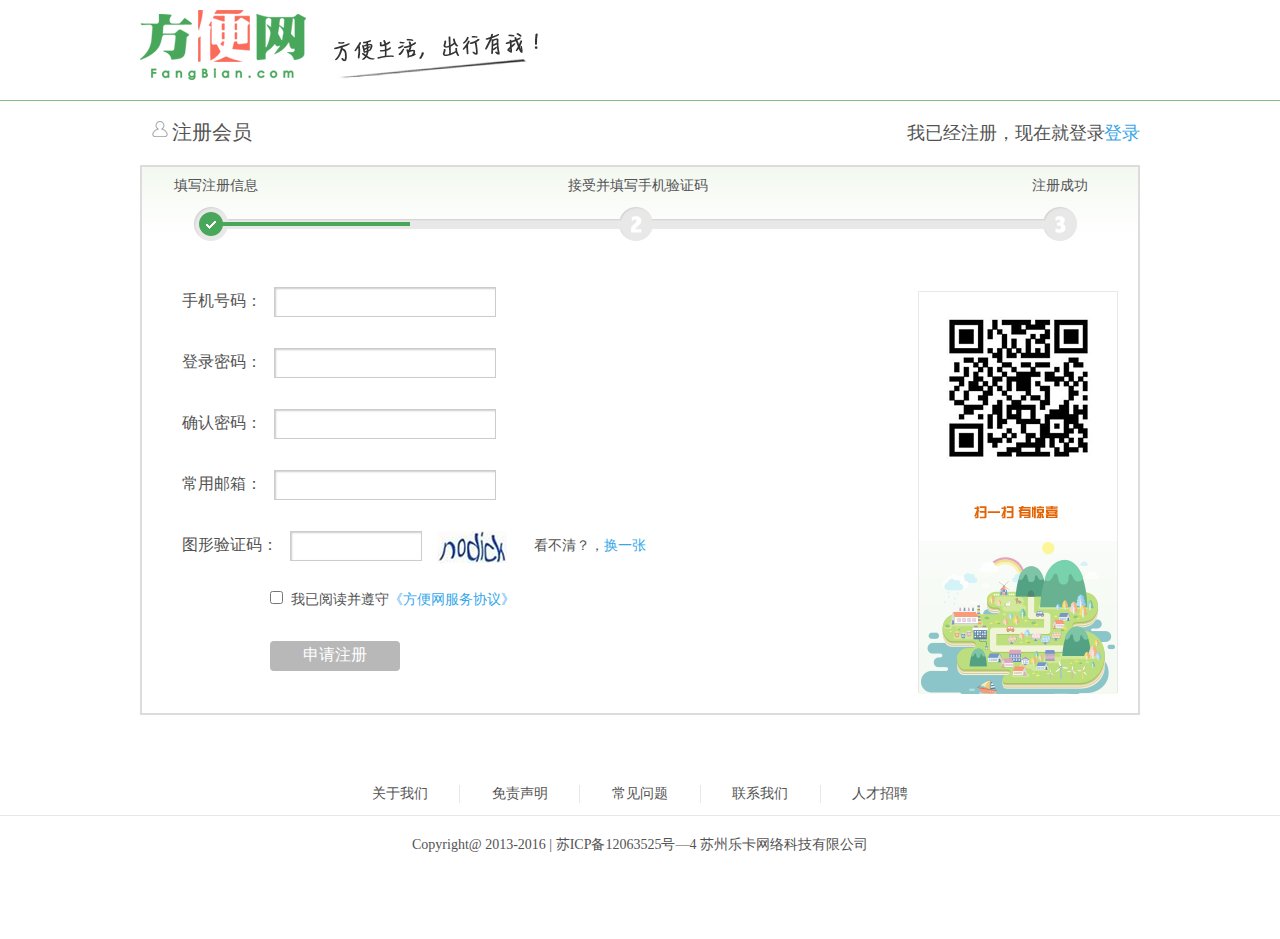
<file: index.html>
<!DOCTYPE html>
<html>

<head>
    <meta charset="utf-8">
    <meta name=“renderer” content=“webkit”>
    <!--html打开强制为极速模式 -->
    <meta http-equiv=“X-UA-Compatible” content=“IE=edge,chrome=1”>
    <!--避免IE使用兼容模式-->
    <title>方便网</title>
    <link rel="stylesheet" href="css/common.css">
    <link rel="stylesheet" href="css/style.css">
    <script src="js/main.js" type="text/javascript"></script>
</head>

<body>
    <header>
        <div>
            <img src="images/logo.png" alt="">
            <img src="images/logo1.png" alt="">
        </div>
    </header>
    <!-- title -->
    <div class="title">
        <div class="title_content">
            <img src="images/icon9_1.png" alt="">
            <h3>注册会员</h3>
            <span>我已经注册，现在就登录</span>
            <a onclick="show()">登录</a>
        </div>
    </div>
    <!-- login_window -->
    <div class="login_window">
        <div>
            <div class="login_progress">
                <span>填写注册信息</span>
                <span>接受并填写手机验证码</span>
                <span>注册成功</span>
                <img src="images/regis1.png" alt="">
                <img src="images/regis3.png" alt="">
                <img src="images/regis4.png" alt="">
            </div>
            <div class="login_btn">
                <form action="verity.html" name="form" id="form">
                    <ul>
                        <li>
                            <label for="phone">手机号码：</label>
                            <input type="text" id="phone" name="phone" onblur="checkPhone()">
                            <div id="phoneInfo1"><img src="images/icon21_1.png" alt=""></div>
                            <div id="phoneInfo2"><img src="images/icon35.png" alt="">
                            </div>
                            <div id="phoneInfo3">
                                手机号码输入有误
                            </div>
                        </li>
                        <li>
                            <label for="password">登录密码：</label>
                            <input type="password" id="password" name="password" onblur="checkPassword()">
                            <div id="pwdInfo1"><img src="images/icon21_1.png" alt=""></div>
                            <div id="pwdInfo2"><img src="images/icon35.png" alt="">
                            </div>
                            <div id="pwdInfo3">
                                密码输入有误
                            </div>
                        </li>
                        <li>
                            <label for="repwd">确认密码：</label>
                            <input type="password" id="repwd" name="repwd" onblur="checkRepwd()">
                            <div id="repwdInfo1"><img src="images/icon21_1.png" alt=""></div>
                            <div id="repwdInfo2"><img src="images/icon35.png" alt="">
                            </div>
                            <div id="repwdInfo3">
                                密码输入有误
                            </div>
                        </li>
                        <li>
                            <label for="email">常用邮箱：</label>
                            <input type="email" id="email" name="email" onblur="checkEmail()">
                            <div id="emailInfo1"><img src="images/icon21_1.png" alt=""></div>
                            <div id="emailInfo2"><img src="images/icon35.png" alt="" id="">
                            </div>
                            <div id="emailInfo3">
                                邮箱输入有误
                            </div>
                        </li>
                        <li>
                            <label for="code">图形验证码：</label>
                            <input type="text" id="code" name="code">
                            <div class="codeImg"><img src="images/icon36.png" alt=""></div>
                            <div class="changeCode">看不清？，<a href="">换一张</a></div>
                        </li>
                        <li>
                            <input type="checkbox" id="check">
                            <label for="check">我已阅读并遵守</label><a href="">《方便网服务协议》</a></li>
                        <li>
                            <input type="button" value="申请注册" class="submit" id="submit1">
                        </li>
                    </ul>
                </form>
            </div>
            <div class="login_img">
                <img src="images/webchat.png" alt="">
                <img src="images/regis7.png" alt="">
                <img src="images/regis6.png" alt="">
            </div>
        </div>
    </div>
    <!-- aboutUs -->
    <div class="aboutUs">
        <div>
            <ul>
                <li>关于我们</li>
                <li>免责声明</li>
                <li>常见问题</li>
                <li>联系我们</li>
                <li>人才招聘</li>
            </ul>
        </div>
    </div>
    <!-- footer -->
    <footer>
        <div class="foot">
            <p>Copyright@ 2013-2016 | 苏ICP备12063525号—4 苏州乐卡网络科技有限公司</p>
        </div>
    </footer>
    <!-- <div><input type="" name="" value="测试" onclick="doTest()"></div> -->
    <!-- 灰色背景 -->
    <div class="bg" id="bg">
    </div>
    <div class="process" id="process">
        正在跳转请稍后
    </div>
    <!-- 登录窗口 -->
    <div class="login" id="login">
        <div class="login_head">
            <div id="pwdlogin" onclick="pwdlogin()">密码登录</div>
            <div id="telelogin" onclick="telelogin()">手机验证码登录</div>
        </div>
        <div class="pwdLogin" id="pwdContent">
            <input type="text" name="phone1" id="phone1" placeholder="手机号">
            <br>
            <input type="password" name="password1" id="password1" placeholder="密码">
            <br>
            <input type="checkbox" name="auto" id="auto">
            <label for="auto">自动登录
            </label>
            <a href="index.html">忘记密码？</a>
            <br>
            <input type="button" value="登录" onclick="doLogin()">
        </div>
        <div class="teleLogin" id="teleContent">
            <img src="images/tele.jpg" alt="">
        </div>
        <p>还不是方便网会员？<a href="index.html">免费注册</a></p>
    </div>
</body>

</html>
</file>
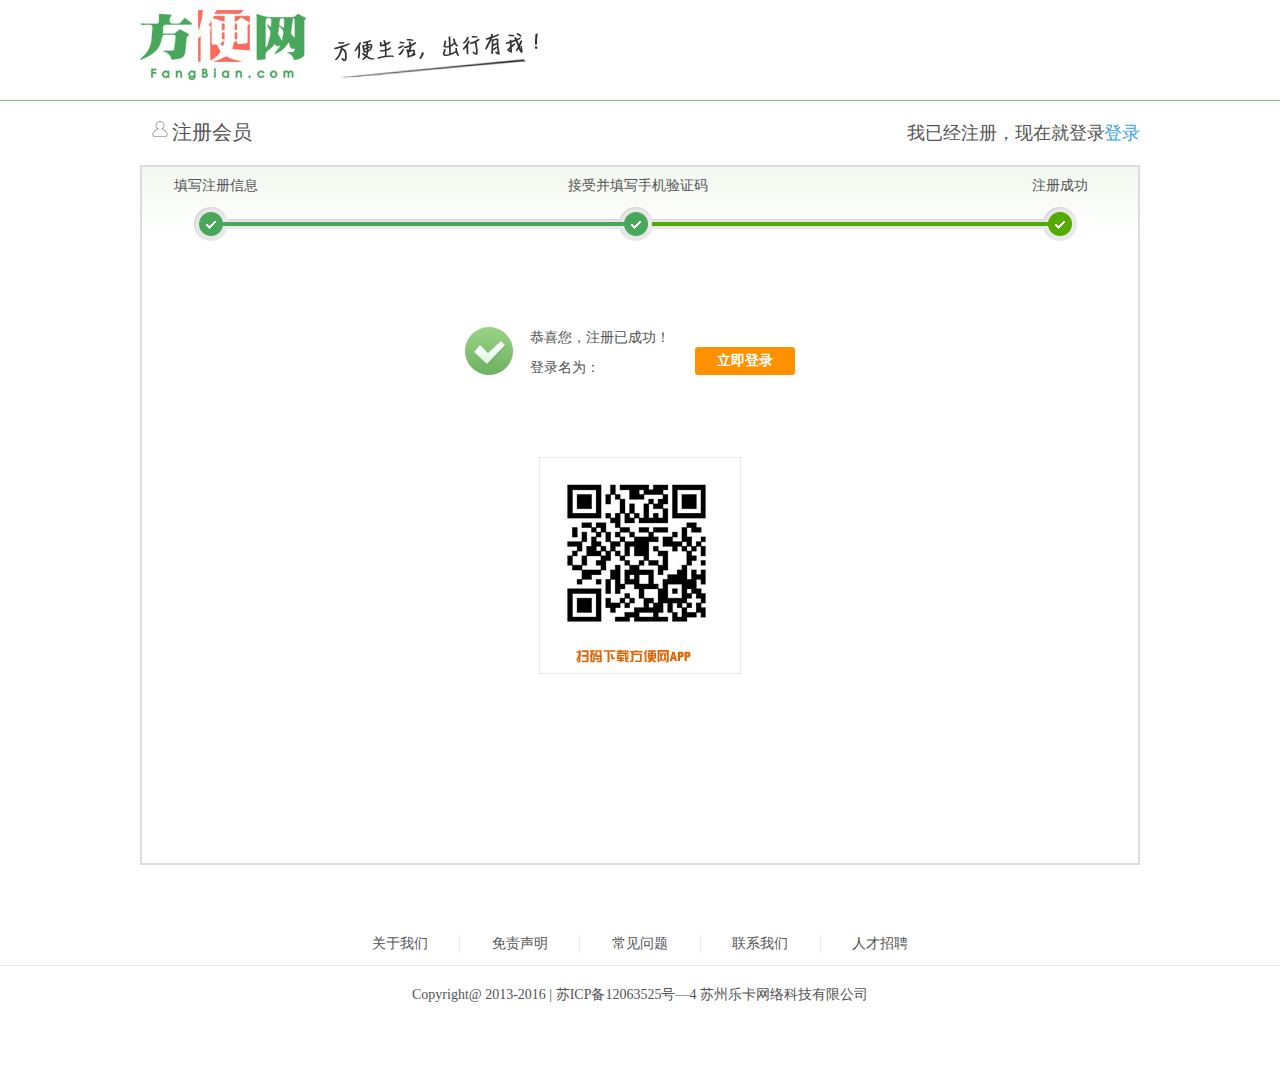
<file: login.html>
<!DOCTYPE html>
<html>

<head>
    <meta charset="utf-8">
    <meta name=“renderer” content=“webkit”>
    <!--html打开强制为极速模式 -->
    <meta http-equiv=“X-UA-Compatible” content=“IE=edge,chrome=1”>
    <!--避免IE使用兼容模式-->
    <title>注册成功</title>
    <link rel="stylesheet" href="css/common.css">
    <link rel="stylesheet" href="css/login.css">
    <script src="js/login.js" type="text/javascript"></script>
</head>

<body>
    <header>
        <div>
            <img src="images/logo.png" alt="">
            <img src="images/logo1.png" alt="">
        </div>
    </header>
    <!-- title -->
    <div class="title">
        <div class="title_content">
            <img src="images/icon9_1.png" alt="">
            <h3>注册会员</h3>
            <span>我已经注册，现在就登录</span>
            <a onclick="show()">登录</a>
        </div>
    </div>
    <!-- success_window -->
    <div class="success_window">
        <div>
            <div class="success_progress">
                <span>填写注册信息</span>
                <span>接受并填写手机验证码</span>
                <span>注册成功</span>
                <img src="images/regis1.png" alt="">
                <img src="images/regis2.png" alt="">
                <img src="images/regis5.png" alt="">
            </div>
            <div class="success_al">
                <div><img src="images/icon34.png" alt=""></div>
                <div>恭喜您，注册已成功！</div>
                <div>登录名为：<span id="numb"></span></div>
                <input type="submit" value="立即登录" onclick="show()">
            </div>
            <div class="success_img">
                <img src="images/webchat.png" alt="">
                <img src="images/text.png" alt="">
            </div>
        </div>
    </div>
    <!-- aboutUs -->
    <div class="aboutUs">
        <div>
            <ul>
                <li>关于我们</li>
                <li>免责声明</li>
                <li>常见问题</li>
                <li>联系我们</li>
                <li>人才招聘</li>
            </ul>
        </div>
    </div>
    <!-- footer -->
    <footer>
        <div class="foot">
            <p>Copyright@ 2013-2016 | 苏ICP备12063525号—4 苏州乐卡网络科技有限公司</p>
        </div>
    </footer>
    <!-- 灰色背景 -->
    <div class="bg" id="bg">
        <div class="process" id="process">
            正在跳转请稍后
        </div>
        <!-- 登录窗口 -->
        <div class="login" id="login">
            <div class="login_head">
                <div id="pwdlogin" onclick="pwdlogin()">密码登录</div>
                <div id="telelogin" onclick="telelogin()">手机验证码登录</div>
            </div>
            <div class="pwdLogin" id="pwdContent">
                <input type="text" name="phone1" id="phone1" placeholder="手机号">
                <br>
                <input type="password" name="password1" id="password1" placeholder="密码">
                <br>
                <input type="checkbox" name="auto" id="auto">
                <label for="auto">自动登录
                </label>
                <a href="login.html">忘记密码？</a>
                <br>
                <input type="button" value="登录" onclick="doLogin()">
            </div>
            <div class="teleLogin" id="teleContent">
                <img src="images/tele.jpg" alt="">
            </div>
            <p>还不是方便网会员？<a href="index.html">免费注册</a></p>
        </div>
</body>

</html>
</file>
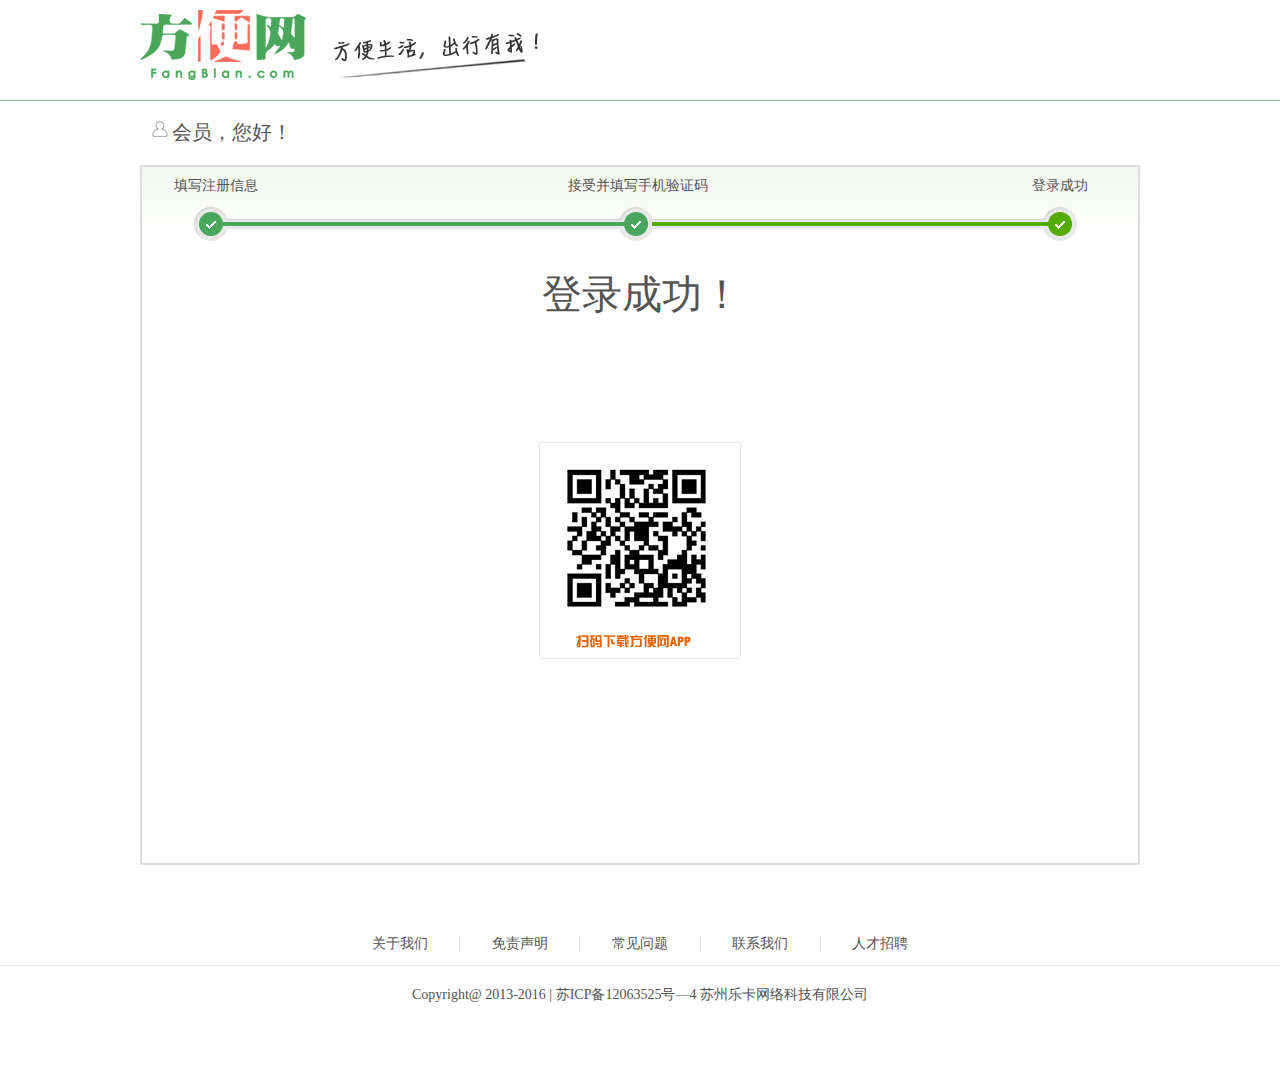
<file: success.html>
<!DOCTYPE html>
<html>

<head>
    <meta charset="utf-8">
    <meta name=“renderer” content=“webkit”>
    <!--html打开强制为极速模式 -->
    <meta http-equiv=“X-UA-Compatible” content=“IE=edge,chrome=1”>
    <!--避免IE使用兼容模式-->
    <title>登录成功</title>
    <link rel="stylesheet" href="css/common.css">
    <link rel="stylesheet" href="css/success.css">
</head>

<body>
    <header>
        <div>
            <img src="images/logo.png" alt="">
            <img src="images/logo1.png" alt="">
        </div>
    </header>
    <!-- title -->
    <div class="title">
        <div class="title_content">
            <img src="images/icon9_1.png" alt="">
            <h3>会员，您好！</h3>
        </div>
    </div>
    <!-- success_window -->
    <div class="success_window">
        <div>
            <div class="success_progress">
                <span>填写注册信息</span>
                <span>接受并填写手机验证码</span>
                <span>登录成功</span>
                <img src="images/regis1.png" alt="">
                <img src="images/regis2.png" alt="">
                <img src="images/regis5.png" alt="">
            </div>
            <div class="success_al">
                <h2>登录成功！</h2>
            </div>
            <div class="success_img">
                <img src="images/webchat.png" alt="">
                <img src="images/text.png" alt="">
            </div>
        </div>
    </div>
    <!-- aboutUs -->
    <div class="aboutUs">
        <div>
            <ul>
                <li>关于我们</li>
                <li>免责声明</li>
                <li>常见问题</li>
                <li>联系我们</li>
                <li>人才招聘</li>
            </ul>
        </div>
    </div>
    <!-- footer -->
    <footer>
        <div class="foot">
            <p>Copyright@ 2013-2016 | 苏ICP备12063525号—4 苏州乐卡网络科技有限公司</p>
        </div>
    </footer>
</body>

</html>
</file>
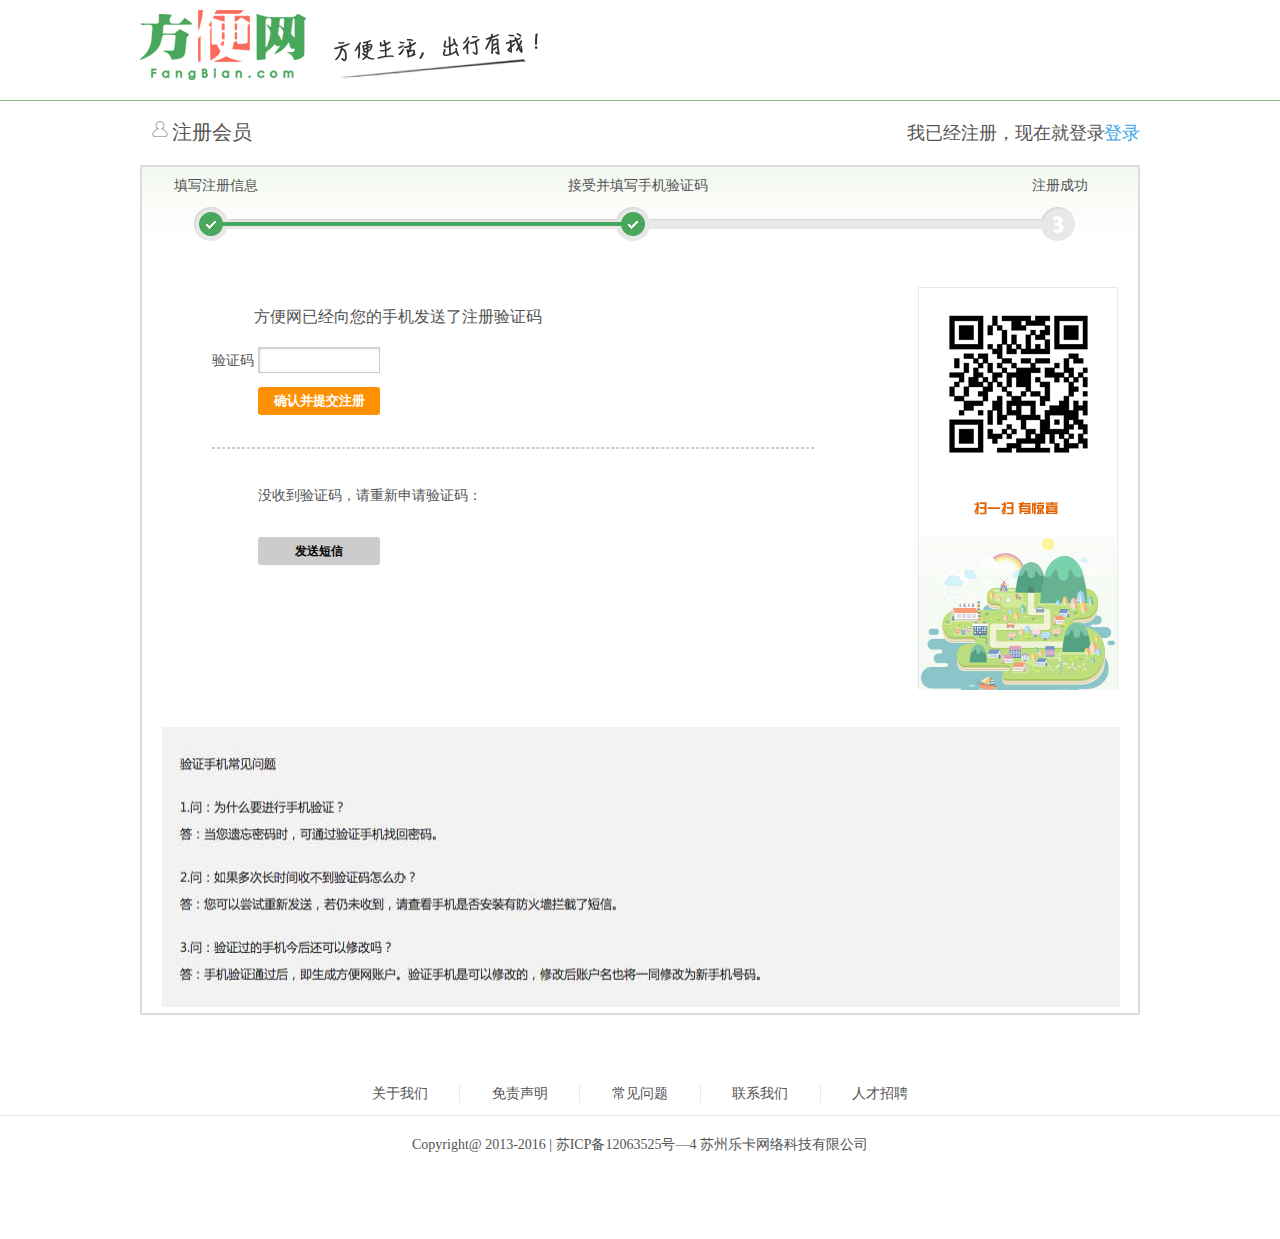
<file: verity.html>
<!DOCTYPE html>
<html>

<head>
    <meta charset="utf-8">
    <meta name=“renderer” content=“webkit”>
    <!--html打开强制为极速模式 -->
    <meta http-equiv=“X-UA-Compatible” content=“IE=edge,chrome=1”>
    <!--避免IE使用兼容模式-->
    <title>方便网手机验证码</title>
    <link rel="stylesheet" href="css/common.css">
    <link rel="stylesheet" href="css/verity.css">
    <script src="js/verity.js" type="text/javascript"></script>
</head>

<body>
    <header>
        <div>
            <img src="images/logo.png" alt="">
            <img src="images/logo1.png" alt="">
        </div>
    </header>
    <!-- title -->
    <div class="title">
        <div class="title_content">
            <img src="images/icon9_1.png" alt="">
            <h3>注册会员</h3>
            <span>我已经注册，现在就登录</span>
            <a onclick="show()">登录</a>
        </div>
    </div>
    <!-- login_window -->
    <div class="login_window">
        <div>
            <div class="login_progress">
                <span>填写注册信息</span>
                <span>接受并填写手机验证码</span>
                <span>注册成功</span>
                <img src="images/regis1.png" alt="">
                <img src="images/regis2.png" alt="">
                <img src="images/regis4.png" alt="">
            </div>
            <div class="login_btn">
                <h3>方便网已经向您的手机<span id="numb"></span>发送了注册验证码</h3>
                <div>
                    <label for="verity">验证码</label>
                    <input type="text" name="verity" id="verity"><span id="verityInfo">   </span>
                </div>
                <div>
                    <input type="submit" value="确认并提交注册" onclick="sumb()">
                </div>
                <div></div>
                <div>没收到验证码，请重新申请验证码：</div>
                <input type="button" class="resend" id="resend" onclick="sendMessage()" value="发送短信">
            </div>
            <div class="login_img">
                <img src="images/webchat.png" alt="">
                <img src="images/regis7.png" alt="">
                <img src="images/regis6.png" alt="">
            </div>
            <div class="teleInformation">
                <img src="images/verity.jpg" alt="">
            </div>
        </div>
    </div>
    <!-- aboutUs -->
    <div class="aboutUs">
        <div>
            <ul>
                <li>关于我们</li>
                <li>免责声明</li>
                <li>常见问题</li>
                <li>联系我们</li>
                <li>人才招聘</li>
            </ul>
        </div>
    </div>
    <!-- footer -->
    <footer>
        <div class="foot">
            <p>Copyright@ 2013-2016 | 苏ICP备12063525号—4 苏州乐卡网络科技有限公司</p>
        </div>
    </footer>
    <!-- 灰色背景 -->
    <div class="bg" id="bg">
        <div class="process" id="process">
            正在跳转请稍后
        </div>
        <!-- 登录窗口 -->
        <div class="login" id="login">
            <div class="login_head">
                <div id="pwdlogin" onclick="pwdlogin()">密码登录</div>
                <div id="telelogin" onclick="telelogin()">手机验证码登录</div>
            </div>
            <div class="pwdLogin" id="pwdContent">
                <input type="text" name="phone1" id="phone1" placeholder="手机号">
                <br>
                <input type="password" name="password1" id="password1" placeholder="密码">
                <br>
                <input type="checkbox" name="auto" id="auto">
                <label for="auto">自动登录
                </label>
                <a href="verity.html">忘记密码？</a>
                <br>
                <input type="button" value="登录" onclick="doLogin()">
            </div>
            <div class="teleLogin" id="teleContent">
                <img src="images/tele.jpg" alt="">
            </div>
            <p>还不是方便网会员？<a href="index.html">免费注册</a></p>
        </div>
</body>

</html>
</file>
<file: css/common.css>
@charset "utf-8";
/* 通用样式初始化 */
body, h1, h2, h3, h4, h5, h6, hr, p, blockquote, dl, dt, dd, ul, ol, li, pre, form, fieldset, legend, button, input, textarea, th, td {margin:0;padding:0;border:none;list-style:none;outline:none;}
body { font-size: 14px; font-family: "微软雅黑";  padding: 0; margin: 0; color: #535353; }
div, form, ul, dd, dl, ol, dt, li, p { list-style: none; padding: 0; margin: 0; }
h1, h2, h3, h4, h5, h6 { font-size: 100%; margin: 0; padding: 0; font-weight: normal; }
table { border-collapse: separate; border-spacing: 0; }
table, td, th { vertical-align: middle; }
textarea, input, button, select, keygen, legend { outline: 0; margin: 0; padding: 0;}
textarea { resize:none; } 
img{border:none;vertical-align:middle;}
/* input,button{-webkit-appearance:none;outline:none;box-sizing: border-box;} */
a { text-decoration: none;  cursor: pointer; }
a:hover { text-decoration: none; }
/* 清除浮动 */
.clearfix:after{ content: "\0020"; display: block; height: 0; clear: both; visibility: hidden; overflow: hidden; }
.clear { width: 0; height: 0; margin: 0; padding: 0; line-height: 0px; font-size: 0px; clear: both;}

.none { display: none; }
.left { float: left; }
.right { float: right; }
.red{ color: #f00;}
</file>
<file: css/style.css>
@charset "utf-8";

/* header */

header {
    width: 100%;
    height: 100px;
    margin: 0 auto;
    overflow: hidden;
    border-bottom: 1px solid #7ec08a;
}

header>div {
    width: 1000px;
    height: 100px;
    margin: 0 auto;
    overflow: hidden;
}

header>div img:first-child {
    width: 166px;
    height: 70px;
    margin-top: 10px;
}

header>div img:last-child {
    width: 204px;
    height: 46px;
    margin-top: 32px;
    margin-left: 24px;
}


/* title */

.title {
    width: 100%;
    height: 64px;
    margin: 0 auto;
    overflow: hidden;
}

.title .title_content {
    width: 1000px;
    height: 64px;
    margin: 0 auto;
    overflow: hidden;
    position: relative;
}

.title .title_content img {
    width: 16px;
    height: 16px;
    position: absolute;
    top: 20px;
    left: 12px;
}

.title .title_content h3 {
    font-size: 20px;
    position: absolute;
    top: 18px;
    left: 32px;
}

.title .title_content span {
    font-size: 18px;
    position: absolute;
    top: 20px;
    right: 35px;
}

.title .title_content a {
    font-size: 18px;
    position: absolute;
    top: 20px;
    right: 0px;
    color: #37a4e8;
}


/* login_window */

.login_window {
    width: 100%;
    height: 550px;
    margin: 0 auto;
    overflow: hidden;
}

.login_window>div {
    width: 996px;
    height: 546px;
    margin: 0 auto;
    overflow: hidden;
    border: 2px solid #dcdcdc;
    background: url(../images/back1.jpg) repeat-x;
}

.login_window>div .login_progress {
    height: 100px;
    font-size: 14px;
    position: relative;
}

.login_window>div .login_progress span:first-child {
    position: absolute;
    top: 10px;
    left: 32px;
}

.login_window>div .login_progress span:nth-child(2) {
    position: absolute;
    top: 10px;
    left: 426px;
}

.login_window>div .login_progress span:nth-child(3) {
    position: absolute;
    top: 10px;
    left: 890px;
}

.login_window>div .login_progress img:first-of-type {
    position: absolute;
    top: 40px;
    left: 52px;
}

.login_window>div .login_progress img:nth-of-type(2) {
    position: absolute;
    top: 40px;
    left: 268px;
}

.login_window>div .login_progress img:nth-of-type(3) {
    position: absolute;
    top: 40px;
    left: 510px;
}

.login_window>div .login_btn {
    width: 550px;
    height: 400px;
    float: left;
    margin-left: 40px;
    line-height: 55px;
    font-size: 16px;
}

.login_window>div .login_btn ul li:nth-child(-n+5) input {
    font-size: 12px;
    height: 28px;
    width: 220px;
    margin-left: 8px;
    margin-top: 20px;
    border: 1px solid #ccc;
    box-shadow: inset 1px 1px 2px #ccc;
}

.login_window>div .login_btn ul li:nth-child(-n+5) input:focus {
    border: 1px solid #2da1e7;
}

.login_window>div .login_btn ul li {
    position: relative;
}

.login_window>div .login_btn ul li a {
    color: #34a7ea;
}

.login_window>div .login_btn ul li:first-child #phoneInfo1 {
    position: absolute;
    left: 290px;
    top: 7px;
    width: 14px;
    height: 14px;
    cursor: pointer;
    display: none;
}

.login_window>div .login_btn ul li:first-child #phoneInfo2 {
    position: absolute;
    left: 316px;
    top: 7px;
    width: 14px;
    height: 14px;
    display: none;
}

.login_window>div .login_btn ul li:first-child #phoneInfo3 {
    width: 150px;
    height: 20px;
    border: 1px solid #ffbb27;
    position: absolute;
    top: 24px;
    left: 336px;
    font-size: 14px;
    line-height: 20px;
    text-align: center;
    background: url(../images/icon21.png) no-repeat 5px;
    background-color: #fff6cf;
    display: none;
}

.login_window>div .login_btn ul li:nth-child(2) #pwdInfo1 {
    position: absolute;
    left: 290px;
    top: 7px;
    width: 14px;
    height: 14px;
    cursor: pointer;
    display: none;
}

.login_window>div .login_btn ul li:nth-child(2) #pwdInfo2 {
    position: absolute;
    left: 316px;
    top: 7px;
    width: 14px;
    height: 14px;
    display: none;
}

.login_window>div .login_btn ul li:nth-child(2) #pwdInfo3 {
    width: 150px;
    height: 20px;
    border: 1px solid #ffbb27;
    position: absolute;
    top: 24px;
    left: 336px;
    font-size: 14px;
    line-height: 20px;
    text-align: center;
    background: url(../images/icon21.png) no-repeat 5px;
    background-color: #fff6cf;
    display: none;
}

.login_window>div .login_btn ul li:nth-child(3) #repwdInfo1 {
    position: absolute;
    left: 290px;
    top: 7px;
    width: 14px;
    height: 14px;
    cursor: pointer;
    display: none;
}

.login_window>div .login_btn ul li:nth-child(3) #repwdInfo2 {
    position: absolute;
    left: 316px;
    top: 7px;
    width: 14px;
    height: 14px;
    display: none;
}

.login_window>div .login_btn ul li:nth-child(3) #repwdInfo3 {
    width: 150px;
    height: 20px;
    border: 1px solid #ffbb27;
    position: absolute;
    top: 24px;
    left: 336px;
    font-size: 14px;
    line-height: 20px;
    text-align: center;
    background: url(../images/icon21.png) no-repeat 5px;
    background-color: #fff6cf;
    display: none;
}

.login_window>div .login_btn ul li:nth-child(4) #emailInfo1 {
    position: absolute;
    left: 290px;
    top: 7px;
    width: 14px;
    height: 14px;
    cursor: pointer;
    display: none;
}

.login_window>div .login_btn ul li:nth-child(4) #emailInfo2 {
    position: absolute;
    left: 316px;
    top: 7px;
    width: 14px;
    height: 14px;
    display: none;
}

.login_window>div .login_btn ul li:nth-child(4) #emailInfo3 {
    width: 150px;
    height: 20px;
    border: 1px solid #ffbb27;
    position: absolute;
    top: 24px;
    left: 336px;
    font-size: 14px;
    line-height: 20px;
    text-align: center;
    background: url(../images/icon21.png) no-repeat 5px;
    background-color: #fff6cf;
    display: none;
}

.login_window>div .login_btn ul li:nth-child(5) input {
    width: 130px;
}

.login_window>div .login_btn ul li:nth-child(5) .codeImg {
    position: absolute;
    top: 7px;
    left: 255px;
}

.login_window>div .login_btn ul li:nth-child(5) .codeImg img {
    width: 70px;
    height: 32px;
}

.login_window>div .login_btn ul li:nth-child(5) .changeCode {
    font-size: 14px;
    position: absolute;
    top: 7px;
    left: 352px;
}

.login_window>div .login_btn ul li:nth-child(6) {
    font-size: 14px;
    margin-left: 88px;
}

.login_window>div .login_btn ul li:nth-child(6) input {
    margin-right: 4px;
}

.login_window>div .login_btn ul li:nth-child(7) .submit {
    font-size: 16px;
    width: 130px;
    height: 30px;
    background: #ff9000;
    border-radius: 4px;
    color: #fff;
    cursor: pointer;
    margin-left: 88px;
}

.login_window>div .login_img {
    width: 198px;
    height: 400px;
    border: 1px solid #e8e8e8;
    float: right;
    margin-right: 20px;
    margin-top: 24px;
}

.login_window>div .login_img img:first-child {
    margin: 21px 23px;
}

.login_window>div .login_img img:nth-child(2) {
    margin: 20px 53px;
}


/* aboutUs */

.aboutUs {
    width: 100%;
    height: 100px;
    margin: 0 auto;
    overflow: hidden;
}

.aboutUs>div {
    width: 1000px;
    height: 100px;
    margin: 0 auto;
    overflow: hidden;
}

.aboutUs>div ul {
    width: 600px;
    margin: 70px auto 0;
    display: flex;
}

.aboutUs>div ul li {
    width: 120px;
    text-align: center;
    border-right: 1px solid #e8e8e8;
}

.aboutUs>div ul li:last-child {
    border-right: none;
}


/* footer */

footer {
    width: 100%;
    height: 123px;
    margin: 0 auto;
    overflow: hidden;
    border-top: 1px solid #e8e8e8;
}

footer .foot {
    width: 1000px;
    height: 123px;
    margin: 0 auto;
    overflow: hidden;
}

footer .foot p {
    margin: 20px auto;
    font-size: 14px;
    text-align: center;
}


/* 灰色背景 */

.bg {
    position: fixed;
    top: 0;
    left: 0;
    width: 100%;
    height: 100%;
    background: rgba(0, 0, 0, 0.5);
    z-index: 999;
    display: none;
}

.process {
    position: fixed;
    top: 40%;
    left: 40%;
    width: 250px;
    height: 150px;
    line-height: 150px;
    color: #fff;
    font-size: 30px;
    text-align: center;
    background: rgba(0, 0, 0, 0.7);
    z-index: 1000;
    display: none;
}


/* 登录窗口 */

.login {
    width: 362px;
    height: 382px;
    position: fixed;
    top: 35%;
    left: 35%;
    z-index: 1000;
    border: 1px solid #49a75b;
    border-radius: 2px;
    background: #ffffff;
    z-index: 1000;
    display: none;
}

.login .login_head {
    width: 362px;
    height: 52px;
    border-bottom: 1px solid #49a75b;
}

.login .login_head div:first-child {
    float: left;
    width: 181px;
    font-size: 16px;
    text-align: center;
    line-height: 52px;
    border-bottom: 3px solid #48a75b;
}

.login .login_head div:last-child {
    float: right;
    width: 181px;
    font-size: 16px;
    text-align: center;
    line-height: 52px;
}

.login .pwdLogin {
    width: 382px;
}

.login .pwdLogin input:nth-of-type(-n+2) {
    width: 300px;
    height: 40px;
    border: 2px solid #eee;
    margin: 20px 25px 0;
    border-radius: 3px;
    font-size: 16px;
}

.login .pwdLogin input:nth-of-type(2) {
    margin-bottom: 20px;
}

.login .pwdLogin input:nth-of-type(3) {
    margin-left: 20px;
}

.login .pwdLogin a {
    margin-left: 170px;
    color: #2da1e8;
}

.login .pwdLogin input:nth-of-type(4) {
    margin-top: 20px;
    width: 300px;
    height: 34px;
    border-radius: 3px;
    background: #49a75b;
    margin-left: 20px;
    font-size: 18px;
    color: #ffffff;
}

.login .teleLogin {
    display: none;
}

.login p {
    width: 290px;
    height: 50px;
    margin-left: 20px;
    margin-top: 25px;
    background: #f7fbf5;
    border-radius: 3px;
    line-height: 50px;
    font-size: 16px;
    padding-left: 10px;
}

.login p a {
    color: #2da1e8;
}
</file>
<file: css/login.css>
@charset "utf-8";

/* header */

header {
    width: 100%;
    height: 100px;
    margin: 0 auto;
    overflow: hidden;
    border-bottom: 1px solid #7ec08a;
}

header>div {
    width: 1000px;
    height: 100px;
    margin: 0 auto;
    overflow: hidden;
}

header>div img:first-child {
    width: 166px;
    height: 70px;
    margin-top: 10px;
}

header>div img:last-child {
    width: 204px;
    height: 46px;
    margin-top: 32px;
    margin-left: 24px;
}


/* title */

.title {
    width: 100%;
    height: 64px;
    margin: 0 auto;
    overflow: hidden;
}

.title .title_content {
    width: 1000px;
    height: 64px;
    margin: 0 auto;
    overflow: hidden;
    position: relative;
}

.title .title_content img {
    width: 16px;
    height: 16px;
    position: absolute;
    top: 20px;
    left: 12px;
}

.title .title_content h3 {
    font-size: 20px;
    position: absolute;
    top: 18px;
    left: 32px;
}

.title .title_content span {
    font-size: 18px;
    position: absolute;
    top: 20px;
    right: 35px;
}

.title .title_content a {
    font-size: 18px;
    position: absolute;
    top: 20px;
    right: 0px;
    color: #37a4e8;
}


/* success_window */

.success_window {
    width: 100%;
    height: 700px;
    margin: 0 auto;
    overflow: hidden;
}

.success_window>div {
    width: 996px;
    height: 696px;
    margin: 0 auto;
    overflow: hidden;
    border: 2px solid #dcdcdc;
    background: url(../images/back1.jpg) repeat-x;
}

.success_window>div .success_progress {
    height: 100px;
    font-size: 14px;
    position: relative;
}

.success_window>div .success_progress span:first-child {
    position: absolute;
    top: 10px;
    left: 32px;
}

.success_window>div .success_progress span:nth-child(2) {
    position: absolute;
    top: 10px;
    left: 426px;
}

.success_window>div .success_progress span:nth-child(3) {
    position: absolute;
    top: 10px;
    left: 890px;
}

.success_window>div .success_progress img:first-of-type {
    position: absolute;
    top: 40px;
    left: 52px;
}

.success_window>div .success_progress img:nth-of-type(2) {
    position: absolute;
    top: 40px;
    left: 268px;
}

.success_window>div .success_progress img:nth-of-type(3) {
    position: absolute;
    top: 40px;
    left: 510px;
}

.success_window>div .success_al {
    width: 350px;
    height: 60px;
    position: relative;
    margin: 0px auto;
    margin-top: 60px;
}

.success_window>div .success_al div:nth-of-type(1) {
    position: absolute;
    width: 48px;
    height: 48px;
}

.success_window>div .success_al div:nth-of-type(2) {
    position: absolute;
    top: 2px;
    left: 65px;
}

.success_window>div .success_al div:nth-of-type(3) {
    position: absolute;
    top: 32px;
    left: 65px;
}

.success_window>div .success_al div:nth-of-type(3) span {
    color: #ff9000;
}

.success_window>div .success_al>input {
    width: 100px;
    height: 28px;
    border-radius: 3px;
    font-weight: 800;
    cursor: pointer;
    position: absolute;
    top: 20px;
    left: 230px;
    background: #ff9000;
    color: #fff;
    font-size: 14px;
}

.success_window>div .success_img {
    width: 200px;
    height: 215px;
    border: 1px solid #e8e8e8;
    margin: 70px auto;
}

.success_window>div .success_img img:first-child {
    margin: 20px;
}

.success_window>div .success_img img:nth-child(2) {
    margin: 0 34px;
}


/* aboutUs */

.aboutUs {
    width: 100%;
    height: 100px;
    margin: 0 auto;
    overflow: hidden;
}

.aboutUs>div {
    width: 1000px;
    height: 100px;
    margin: 0 auto;
    overflow: hidden;
}

.aboutUs>div ul {
    width: 600px;
    margin: 70px auto 0;
    display: flex;
}

.aboutUs>div ul li {
    width: 120px;
    text-align: center;
    border-right: 1px solid #e8e8e8;
}

.aboutUs>div ul li:last-child {
    border-right: none;
}


/* footer */

footer {
    width: 100%;
    height: 123px;
    margin: 0 auto;
    overflow: hidden;
    border-top: 1px solid #e8e8e8;
}

footer .foot {
    width: 1000px;
    height: 123px;
    margin: 0 auto;
    overflow: hidden;
}

footer .foot p {
    margin: 20px auto;
    font-size: 14px;
    text-align: center;
}


/* 灰色背景 */

.bg {
    position: fixed;
    top: 0;
    left: 0;
    width: 100%;
    height: 100%;
    background: rgba(0, 0, 0, 0.5);
    z-index: 999;
    display: none;
}

.process {
    position: fixed;
    top: 40%;
    left: 40%;
    width: 250px;
    height: 150px;
    line-height: 150px;
    color: #fff;
    font-size: 30px;
    text-align: center;
    background: rgba(0, 0, 0, 0.7);
    z-index: 1000;
    display: none;
}


/* 登录窗口 */

.login {
    width: 362px;
    height: 382px;
    position: fixed;
    top: 35%;
    left: 35%;
    z-index: 1000;
    border: 1px solid #49a75b;
    border-radius: 2px;
    background: #ffffff;
    z-index: 1000;
    display: none;
}

.login .login_head {
    width: 362px;
    height: 52px;
    border-bottom: 1px solid #49a75b;
}

.login .login_head div:first-child {
    float: left;
    width: 181px;
    font-size: 16px;
    text-align: center;
    line-height: 52px;
    border-bottom: 3px solid #48a75b;
}

.login .login_head div:last-child {
    float: right;
    width: 181px;
    font-size: 16px;
    text-align: center;
    line-height: 52px;
}

.login .pwdLogin {
    width: 382px;
}

.login .pwdLogin input:nth-of-type(-n+2) {
    width: 300px;
    height: 40px;
    border: 2px solid #eee;
    margin: 20px 25px 0;
    border-radius: 3px;
    font-size: 16px;
}

.login .pwdLogin input:nth-of-type(2) {
    margin-bottom: 20px;
}

.login .pwdLogin input:nth-of-type(3) {
    margin-left: 20px;
}

.login .pwdLogin a {
    margin-left: 170px;
    color: #2da1e8;
}

.login .pwdLogin input:nth-of-type(4) {
    margin-top: 20px;
    width: 300px;
    height: 34px;
    border-radius: 3px;
    background: #49a75b;
    margin-left: 20px;
    font-size: 18px;
    color: #ffffff;
}

.login .teleLogin {
    display: none;
}

.login p {
    width: 290px;
    height: 50px;
    margin-left: 20px;
    margin-top: 25px;
    background: #f7fbf5;
    border-radius: 3px;
    line-height: 50px;
    font-size: 16px;
    padding-left: 10px;
}

.login p a {
    color: #2da1e8;
}
</file>
<file: css/success.css>
@charset "utf-8";

/* header */

header {
    width: 100%;
    height: 100px;
    margin: 0 auto;
    overflow: hidden;
    border-bottom: 1px solid #7ec08a;
}

header>div {
    width: 1000px;
    height: 100px;
    margin: 0 auto;
    overflow: hidden;
}

header>div img:first-child {
    width: 166px;
    height: 70px;
    margin-top: 10px;
}

header>div img:last-child {
    width: 204px;
    height: 46px;
    margin-top: 32px;
    margin-left: 24px;
}


/* title */

.title {
    width: 100%;
    height: 64px;
    margin: 0 auto;
    overflow: hidden;
}

.title .title_content {
    width: 1000px;
    height: 64px;
    margin: 0 auto;
    overflow: hidden;
    position: relative;
}

.title .title_content img {
    width: 16px;
    height: 16px;
    position: absolute;
    top: 20px;
    left: 12px;
}

.title .title_content h3 {
    font-size: 20px;
    position: absolute;
    top: 18px;
    left: 32px;
}


/* success_window */

.success_window {
    width: 100%;
    height: 700px;
    margin: 0 auto;
    overflow: hidden;
}

.success_window>div {
    width: 996px;
    height: 696px;
    margin: 0 auto;
    overflow: hidden;
    border: 2px solid #dcdcdc;
    background: url(../images/back1.jpg) repeat-x;
}

.success_window>div .success_progress {
    height: 100px;
    font-size: 14px;
    position: relative;
}

.success_window>div .success_progress span:first-child {
    position: absolute;
    top: 10px;
    left: 32px;
}

.success_window>div .success_progress span:nth-child(2) {
    position: absolute;
    top: 10px;
    left: 426px;
}

.success_window>div .success_progress span:nth-child(3) {
    position: absolute;
    top: 10px;
    left: 890px;
}

.success_window>div .success_progress img:first-of-type {
    position: absolute;
    top: 40px;
    left: 52px;
}

.success_window>div .success_progress img:nth-of-type(2) {
    position: absolute;
    top: 40px;
    left: 268px;
}

.success_window>div .success_progress img:nth-of-type(3) {
    position: absolute;
    top: 40px;
    left: 510px;
}

.success_window>div .success_al {
    width: 1000px;
    height: 175px;
}

.success_window>div .success_al h2 {
    font-size: 40px;
    text-align: center;
}

.success_window>div .success_img {
    width: 200px;
    height: 215px;
    border: 1px solid #e8e8e8;
    margin: 0 auto;
}

.success_window>div .success_img img:first-child {
    margin: 20px;
}

.success_window>div .success_img img:nth-child(2) {
    margin: 0 34px;
}


/* aboutUs */

.aboutUs {
    width: 100%;
    height: 100px;
    margin: 0 auto;
    overflow: hidden;
}

.aboutUs>div {
    width: 1000px;
    height: 100px;
    margin: 0 auto;
    overflow: hidden;
}

.aboutUs>div ul {
    width: 600px;
    margin: 70px auto 0;
    display: flex;
}

.aboutUs>div ul li {
    width: 120px;
    text-align: center;
    border-right: 1px solid #e8e8e8;
}

.aboutUs>div ul li:last-child {
    border-right: none;
}


/* footer */

footer {
    width: 100%;
    height: 123px;
    margin: 0 auto;
    overflow: hidden;
    border-top: 1px solid #e8e8e8;
}

footer .foot {
    width: 1000px;
    height: 123px;
    margin: 0 auto;
    overflow: hidden;
}

footer .foot p {
    margin: 20px auto;
    font-size: 14px;
    text-align: center;
}
</file>
<file: css/verity.css>
@charset "utf-8";

/* header */

header {
    width: 100%;
    height: 100px;
    margin: 0 auto;
    overflow: hidden;
    border-bottom: 1px solid #7ec08a;
}

header>div {
    width: 1000px;
    height: 100px;
    margin: 0 auto;
    overflow: hidden;
}

header>div img:first-child {
    width: 166px;
    height: 70px;
    margin-top: 10px;
}

header>div img:last-child {
    width: 204px;
    height: 46px;
    margin-top: 32px;
    margin-left: 24px;
}


/* title */

.title {
    width: 100%;
    height: 64px;
    margin: 0 auto;
    overflow: hidden;
}

.title .title_content {
    width: 1000px;
    height: 64px;
    margin: 0 auto;
    overflow: hidden;
    position: relative;
}

.title .title_content img {
    width: 16px;
    height: 16px;
    position: absolute;
    top: 20px;
    left: 12px;
}

.title .title_content h3 {
    font-size: 20px;
    position: absolute;
    top: 18px;
    left: 32px;
}

.title .title_content span {
    font-size: 18px;
    position: absolute;
    top: 20px;
    right: 35px;
}

.title .title_content a {
    font-size: 18px;
    position: absolute;
    top: 20px;
    right: 0px;
    color: #37a4e8;
}


/* login_window */

.login_window {
    width: 100%;
    height: 850px;
    margin: 0 auto;
    overflow: hidden;
}

.login_window>div {
    width: 996px;
    height: 846px;
    margin: 0 auto;
    overflow: hidden;
    border: 2px solid #dcdcdc;
    background: url(../images/back1.jpg) repeat-x;
    position: relative;
}

.login_window>div .login_progress {
    height: 100px;
    font-size: 14px;
    position: relative;
}

.login_window>div .login_progress span:first-child {
    position: absolute;
    top: 10px;
    left: 32px;
}

.login_window>div .login_progress span:nth-child(2) {
    position: absolute;
    top: 10px;
    left: 426px;
}

.login_window>div .login_progress span:nth-child(3) {
    position: absolute;
    top: 10px;
    left: 890px;
}

.login_window>div .login_progress img:first-of-type {
    position: absolute;
    top: 40px;
    left: 52px;
}

.login_window>div .login_progress img:nth-of-type(2) {
    position: absolute;
    top: 40px;
    left: 265px;
}

.login_window>div .login_progress img:nth-of-type(3) {
    position: absolute;
    top: 40px;
    left: 508px;
}

.login_window>div .login_btn {
    width: 600px;
    height: 400px;
    margin-left: 70px;
    margin-top: 40px;
    position: relative;
}

.login_window>div .login_btn h3 {
    font-size: 16px;
    position: absolute;
    left: 42px;
}

.login_window>div .login_btn h3 span {
    color: #ff9000;
}

.login_window>div .login_btn div:nth-of-type(1) {
    position: absolute;
    top: 40px;
}

.login_window>div .login_btn div:nth-of-type(1) input {
    border: 1px solid #ccc;
    width: 120px;
    height: 24px;
    box-shadow: inset 1px 1px 2px #ccc;
}

.login_window>div .login_btn div:nth-of-type(2) {
    position: absolute;
    width: 100px;
    height: 28px;
    top: 80px;
    left: 46px;
}

.login_window>div .login_btn div:nth-of-type(2) input {
    width: 122px;
    height: 28px;
    background: #ff9000;
    border-radius: 3px;
    color: #fff;
    font-weight: 900;
    cursor: pointer;
}

.login_window>div .login_btn div:nth-of-type(3) {
    position: absolute;
    width: 100%;
    top: 140px;
    border: 1px dashed #ccc;
}

.login_window>div .login_btn div:nth-of-type(4) {
    font-size: 14px;
    position: absolute;
    top: 180px;
    left: 46px;
}

.login_window>div .login_btn .resend {
    position: absolute;
    width: 122px;
    height: 28px;
    background: #ccc;
    border-radius: 3px;
    font-weight: 900;
    cursor: pointer;
    text-align: center;
    line-height: 28px;
    font-size: 12px;
    top: 230px;
    left: 46px;
}

.login_window>div .login_img {
    width: 198px;
    height: 400px;
    border: 1px solid #e8e8e8;
    position: absolute;
    top: 120px;
    right: 20px;
}

.login_window>div .login_img img:first-child {
    margin: 21px 23px;
}

.login_window>div .login_img img:nth-child(2) {
    margin: 20px 53px;
}

.login_window>div .teleInformation {
    margin: 0 auto;
}

.login_window>div .teleInformation img {
    width: 960px;
    height: 280px;
    margin: 20px 19px;
}


/* aboutUs */

.aboutUs {
    width: 100%;
    height: 100px;
    margin: 0 auto;
    overflow: hidden;
}

.aboutUs>div {
    width: 1000px;
    height: 100px;
    margin: 0 auto;
    overflow: hidden;
}

.aboutUs>div ul {
    width: 600px;
    margin: 70px auto 0;
    display: flex;
}

.aboutUs>div ul li {
    width: 120px;
    text-align: center;
    border-right: 1px solid #e8e8e8;
}

.aboutUs>div ul li:last-child {
    border-right: none;
}


/* footer */

footer {
    width: 100%;
    height: 123px;
    margin: 0 auto;
    overflow: hidden;
    border-top: 1px solid #e8e8e8;
}

footer .foot {
    width: 1000px;
    height: 123px;
    margin: 0 auto;
    overflow: hidden;
}

footer .foot p {
    margin: 20px auto;
    font-size: 14px;
    text-align: center;
}


/* 灰色背景 */

.bg {
    position: fixed;
    top: 0;
    left: 0;
    width: 100%;
    height: 100%;
    background: rgba(0, 0, 0, 0.5);
    z-index: 999;
    display: none;
}

.process {
    position: fixed;
    top: 40%;
    left: 40%;
    width: 250px;
    height: 150px;
    line-height: 150px;
    color: #fff;
    font-size: 30px;
    text-align: center;
    background: rgba(0, 0, 0, 0.7);
    z-index: 1000;
    display: none;
}


/* 登录窗口 */

.login {
    width: 362px;
    height: 382px;
    position: fixed;
    top: 35%;
    left: 35%;
    z-index: 1000;
    border: 1px solid #49a75b;
    border-radius: 2px;
    background: #ffffff;
    z-index: 1000;
    display: none;
}

.login .login_head {
    width: 362px;
    height: 52px;
    border-bottom: 1px solid #49a75b;
}

.login .login_head div:first-child {
    float: left;
    width: 181px;
    font-size: 16px;
    text-align: center;
    line-height: 52px;
    border-bottom: 3px solid #48a75b;
}

.login .login_head div:last-child {
    float: right;
    width: 181px;
    font-size: 16px;
    text-align: center;
    line-height: 52px;
}

.login .pwdLogin {
    width: 382px;
}

.login .pwdLogin input:nth-of-type(-n+2) {
    width: 300px;
    height: 40px;
    border: 2px solid #eee;
    margin: 20px 25px 0;
    border-radius: 3px;
    font-size: 16px;
}

.login .pwdLogin input:nth-of-type(2) {
    margin-bottom: 20px;
}

.login .pwdLogin input:nth-of-type(3) {
    margin-left: 20px;
}

.login .pwdLogin a {
    margin-left: 170px;
    color: #2da1e8;
}

.login .pwdLogin input:nth-of-type(4) {
    margin-top: 20px;
    width: 300px;
    height: 34px;
    border-radius: 3px;
    background: #49a75b;
    margin-left: 20px;
    font-size: 18px;
    color: #ffffff;
}

.login .teleLogin {
    display: none;
}

.login p {
    width: 290px;
    height: 50px;
    margin-left: 20px;
    margin-top: 25px;
    background: #f7fbf5;
    border-radius: 3px;
    line-height: 50px;
    font-size: 16px;
    padding-left: 10px;
}

.login p a {
    color: #2da1e8;
}
</file>
